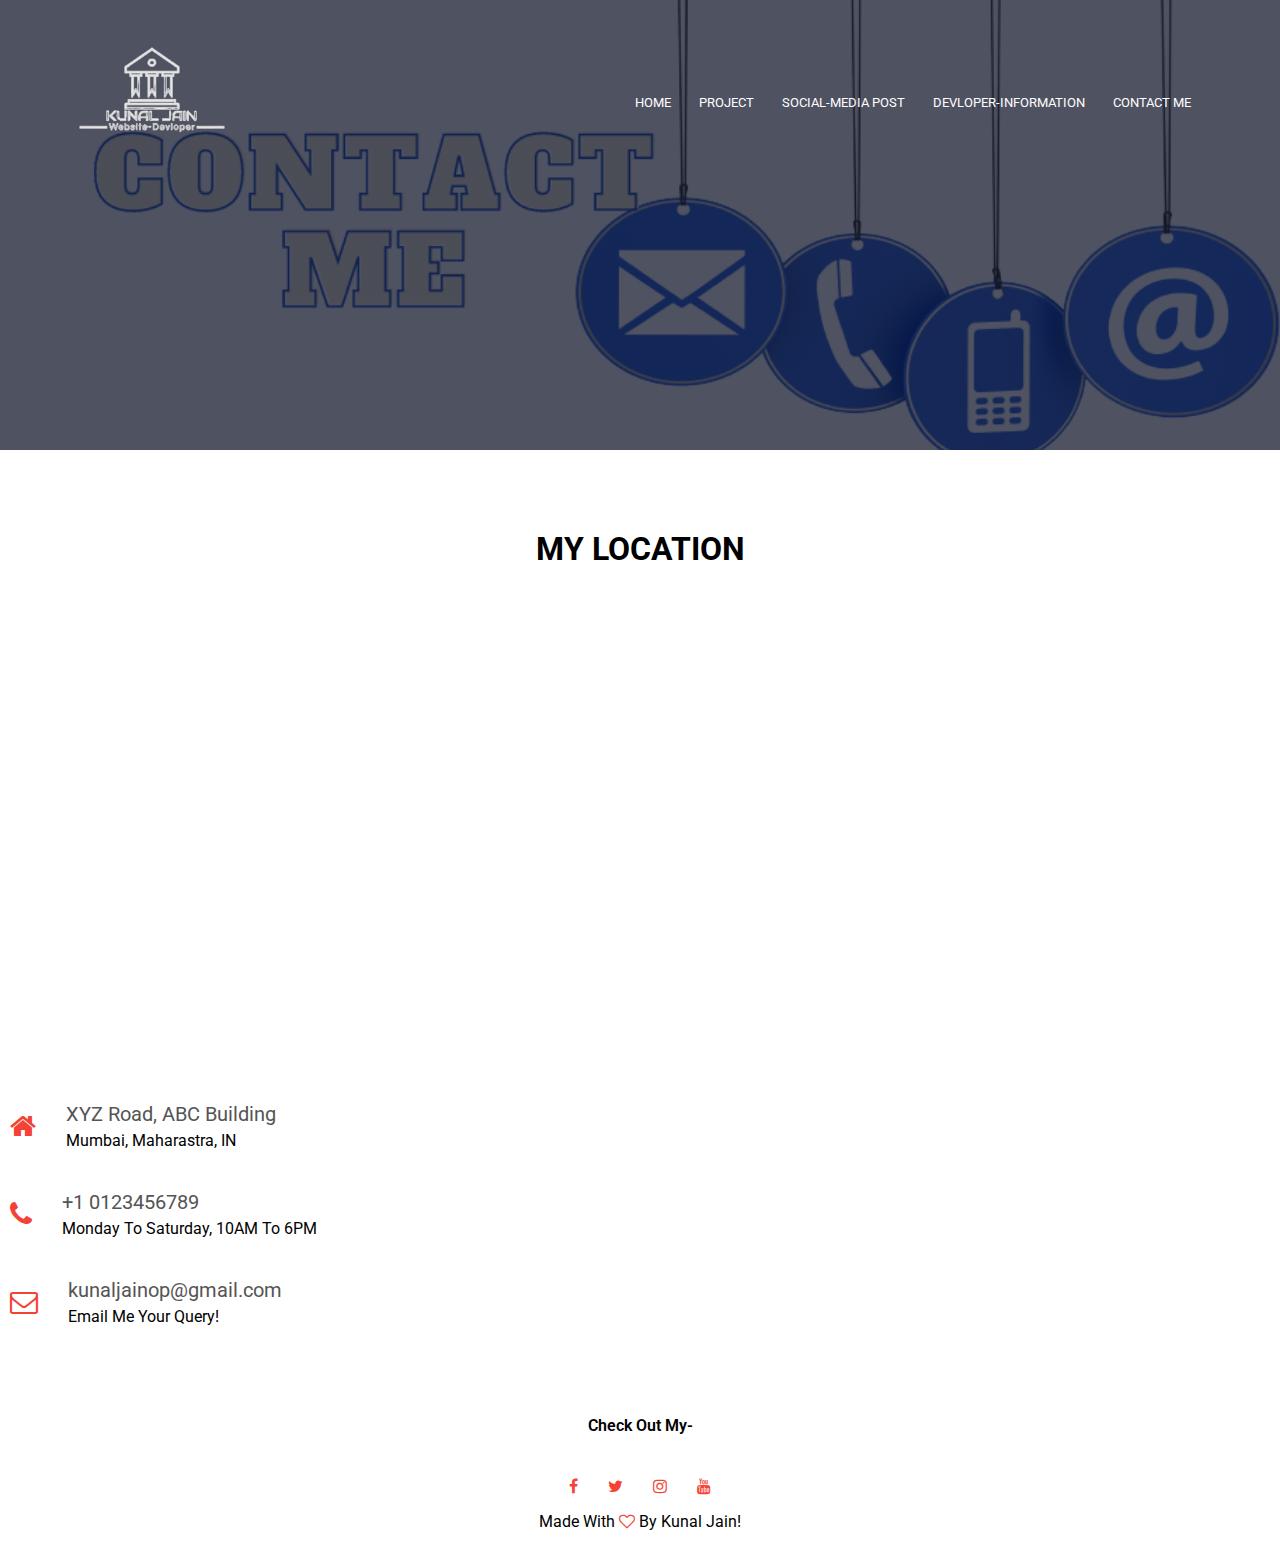
<file: contact me.html>
<!DOCTYPE html>
<html>
<head>
    <meta name="viewport" content="with=device-width, initial-scale=1.0"> 
    <title>Hidden Gems Of Modern India!</title>
    <link rel="stylesheet" href="style.css">
    <link rel="preconnect" href="https://fonts.googleapis.com">
<link rel="preconnect" href="https://fonts.gstatic.com" crossorigin>
<link href="https://fonts.googleapis.com/css2?family=Roboto:wght@300;400;500;900&display=swap" rel="stylesheet">
<link rel="stylesheet" href="https://cdnjs.cloudflare.com/ajax/libs/font-awesome/4.7.0/css/font-awesome.min.css">
</head>
<body>
    <section class="sub-header4">
        <nav>
        <a href="index.html"><img src="images/Icon.png"></a>
        <div class="nav-links" id="navLinks">
            <i class="fa fa-times" onclick="hideMenu()"></i>
            <ul>
                <li><a href="index.html">HOME</a></li>
                <li><a href="project.html">PROJECT</a></li>
                <li><a href="social%20media%20post.html">SOCIAL-MEDIA POST</a></li>
                <li><a href="dev-info.html">DEVLOPER-INFORMATION</a></li>
                <li><a href="contact%20me.html">CONTACT ME</a></li>
            </ul>
        </div>
            <i class="fa fa-bars" onclick="showMenu()"></i>
        </nav>
    </section>
    
  <!----------Contact Me!---------->
    <section class="location">
        <h1>MY LOCATION</h1>
        <iframe src="https://www.google.com/maps/embed?pb=!1m18!1m12!1m3!1d241317.11610049548!2d72.74109790123454!3d19.082197838029206!2m3!1f0!2f0!3f0!3m2!1i1024!2i768!4f13.1!3m3!1m2!1s0x3be7c6306644edc1%3A0x5da4ed8f8d648c69!2sMumbai%2C%20Maharashtra!5e0!3m2!1sen!2sin!4v1658458344052!5m2!1sen!2sin" width="600" height="450" style="border:0;" allowfullscreen="" loading="lazy" referrerpolicy="no-referrer-when-downgrade"></iframe>
    </section>
    
    <section class="contact-me">
        
        <div class="row">
            <div class="contact-col">
                <div>
                <i class="fa fa-home"></i>
                <span>
                <h5>XYZ Road, ABC Building</h5>
                <p>Mumbai, Maharastra, IN</p>
                </span>
                </div>
                <div>
                <i class="fa fa-phone"></i>
                <span>
                <h5>+1 0123456789</h5>
                <p>Monday To Saturday, 10AM To 6PM</p>
                </span>
                </div>
                <div>
                <i class="fa fa-envelope-o"></i>
                <span>
                <h5>kunaljainop@gmail.com</h5>
                <p>Email Me Your Query!</p>
                </span>
                </div>
            </div>
        </div>
    </section>

<!---------- Footer ---------->
    <section class="footer">
    <h4>Check Out My-</h4>
    <div class="icons">
        
        <i class="fa fa-facebook"></i>
        <i class="fa fa-twitter"></i>
        <i class="fa fa-instagram"></i>
        <i class="fa fa-youtube"></i>
        
        </div>
        <p>Made With <i class="fa fa-heart-o"></i> By Kunal Jain!</p>
    </section>

<!----- JavaScript For Toggle Menu ----->
<script>

    var navLinks = document.getElementById("navLinks");
    
    function showMenu(){
        navLinks.style.right = "0";
    }
    function hideMenu(){
        navLinks.style.right = "-200px";
    }
    
</script>
</body>
</html>
</file>
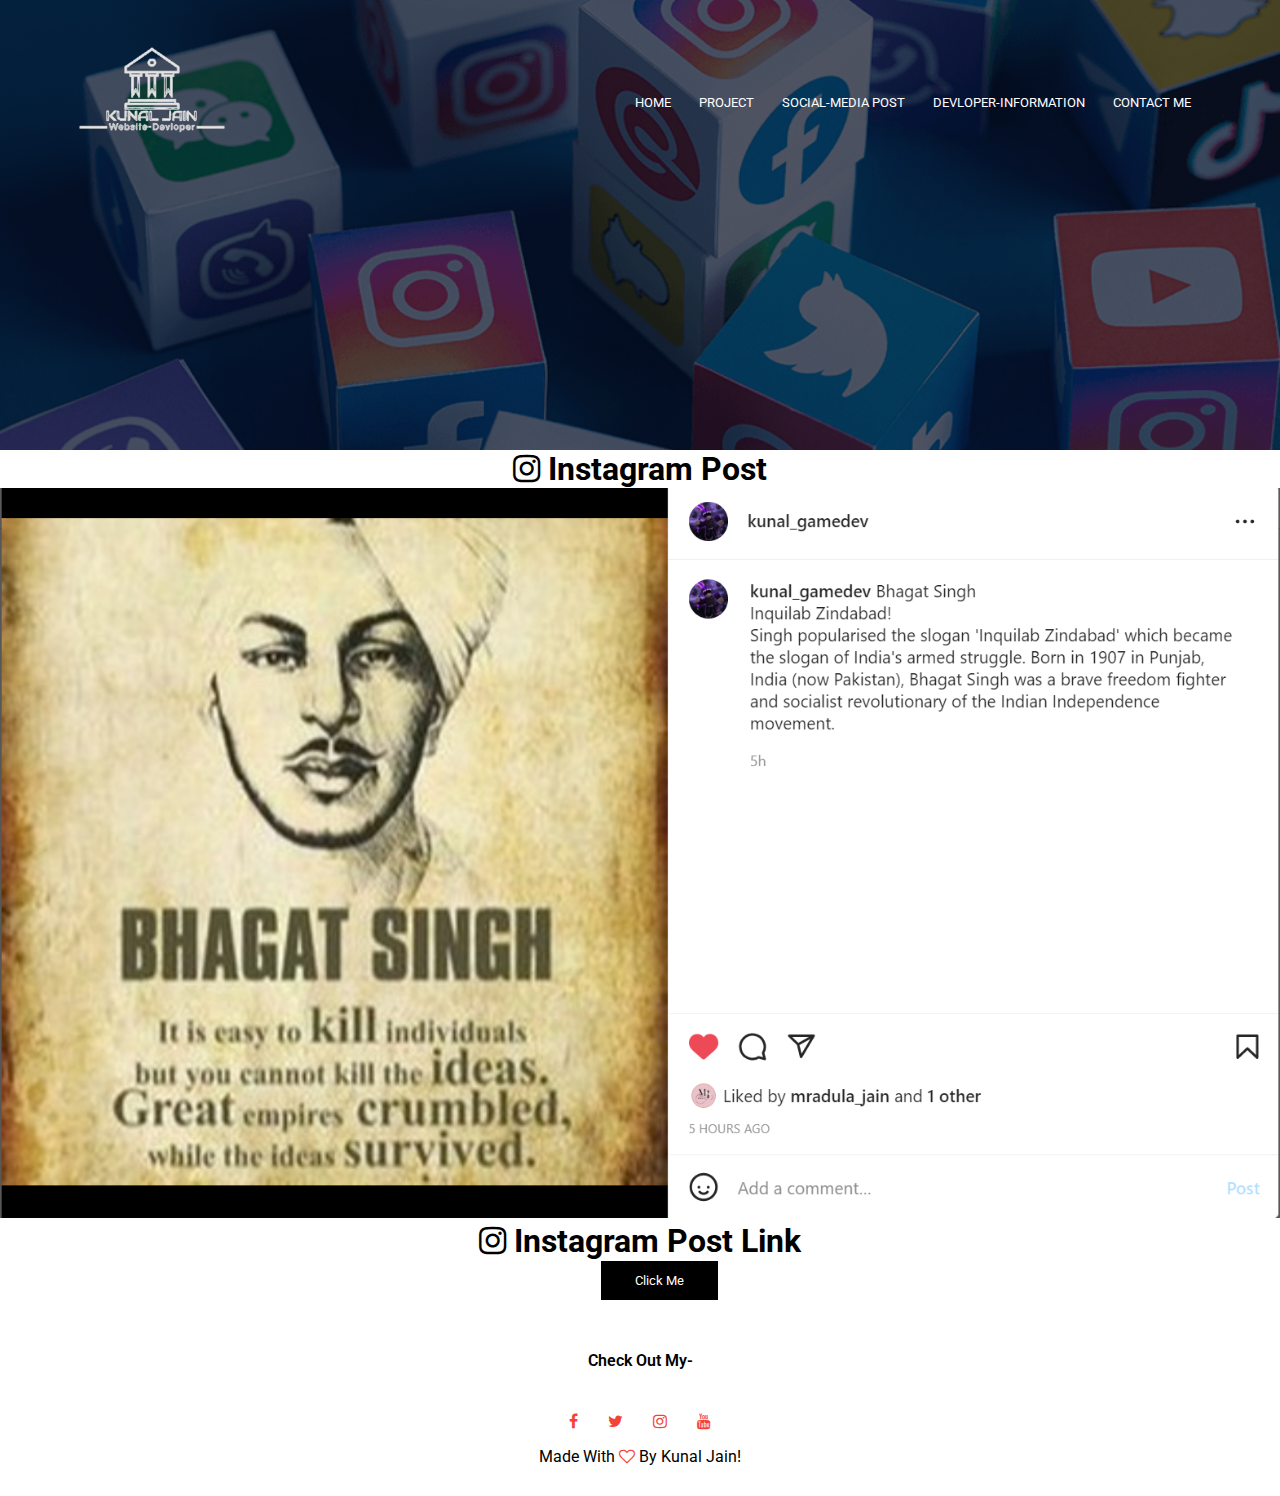
<file: social media post.html>
<!DOCTYPE html>
<html>
<head>
    <meta name="viewport" content="with=device-width, initial-scale=1.0"> 
    <title>Hidden Gems Of Modern India!</title>
    <link rel="stylesheet" href="style.css">
    <link rel="preconnect" href="https://fonts.googleapis.com">
<link rel="preconnect" href="https://fonts.gstatic.com" crossorigin>
<link href="https://fonts.googleapis.com/css2?family=Roboto:wght@300;400;500;900&display=swap" rel="stylesheet">
<link rel="stylesheet" href="https://cdnjs.cloudflare.com/ajax/libs/font-awesome/4.7.0/css/font-awesome.min.css">
</head>
<body>
    <section class="sub-header5">
        <nav>
        <a href="index.html"><img src="images/Icon.png"></a>
        <div class="nav-links" id="navLinks">
            <i class="fa fa-times" onclick="hideMenu()"></i>
            <ul>
                <li><a href="index.html">HOME</a></li>
                <li><a href="project.html">PROJECT</a></li>
                <li><a href="social%20media%20post.html">SOCIAL-MEDIA POST</a></li>
                <li><a href="dev-info.html">DEVLOPER-INFORMATION</a></li>
                <li><a href="contact%20me.html">CONTACT ME</a></li>
            </ul>
        </div>
            <i class="fa fa-bars" onclick="showMenu()"></i>
        </nav>
    </section>
    
<!--- Social Media Post --->
    <section>
        <div class="title">
            <h1><i class="fa fa-instagram"></i> Instagram Post</h1>
            <img src="images/Bhagat%20Singh%20Social%20Media%20Post.png">
            <h1><i class="fa fa-instagram"></i> Instagram Post Link</h1>
            <a href="https://www.instagram.com/p/CgbbuqprZcG/" class="hero-btn">Click Me</a>
        </div>
    </section>
    <!----- Footer ----->
    <section class="footer">
    <h4>Check Out My-</h4>
    <div class="icons">
        
        <i class="fa fa-facebook"></i>
        <i class="fa fa-twitter"></i>
        <i class="fa fa-instagram"></i>
        <i class="fa fa-youtube"></i>
        
        </div>
        <p>Made With <i class="fa fa-heart-o"></i> By Kunal Jain!</p>
    </section>

<!----- JavaScript For Toggle Menu ----->
<script>

    var navLinks = document.getElementById("navLinks");
    
    function showMenu(){
        navLinks.style.right = "0";
    }
    function hideMenu(){
        navLinks.style.right = "-200px";
    }
    
</script>
</body>
</html>
</file>
<file: style.css>
*{
    margin: 0;
    padding: 0;
    font-family: 'Roboto', sans-serif;
}
.header{
    min-height: 100vh;
    width: 100%;
    background-image: linear-gradient(rgba(4,9,30,0.7),rgba(4,9,30,0.7)),url(images/Banner.png);
    background-position: center;
    background-size: cover;
    position: relative:
}
nav{
    display: flex;
    padding: 2% 6%;
    justify-content: space-between;
    align-items: center;
}
nav img{
    width: 150px;
}
.nav-links{
    flex: 1;
    text-align: right;
}
.nav-links ul li{
    list-style: none;
    display: inline-block;
    padding: 8px 12px;
    position: relative;
}
.nav-links ul li a{
    color: #fff;
    text-decoration: none;
    font-size: 13px;
}
.nav-links ul li::after{
    content: '';
    width:  0%;
    height: 2px;
    background: #f44336;
    display: block;
    margin: auto;
    transition: 0.5s;
}
.nav-links ul li:hover::after{
    width: 100%;
}

nav .fa{
    display: none;
}

@media(max-width: 700px){
    .nav-links ul li{
        display: block;
    }
    .nav-links{
        position: fixed:
        background: #f44336;
        height: 100vh;
        width: 200px;
        top: 0;
        right: -200px;
        text-align: left;
        z-index: 2;
        transition: 1s;
    }
    nav .fa{
        display: block;
        color: #fff;
        margin: 10px;
        font-size: 22px;
        cursor: pointer;
    }
    .nav-links ul{
        padding: 30px;
    }
}
/*----- Footer -----*/

.footer{
    width: 100%;
    text-align: center;
    padding: 30px 0;
}

.footer h4{
    margin-bottom: 25px;
    margin-top: 20px;
    font-weight: 600;
}
.icons .fa{
    color: #f44336;
    margin: 0 13px;
    cursor: pointer;
    padding: 18px 0;
}
.fa-heart-o{
    color: #f44336;
}

/*----- Project Page -----*/

.sub-header{
    height: 50vh;
    width: 100%; 
    background-image: linear-gradient(rgba(4,9,30,0.7),rgba(4,9,30,0.7)),url("images/Project Banner.png");
    background-position: center;
    background-size: cover;
    text-align: center;
    color: #fff;
}
.sub-header h1{
    margin-top: 100px;
}
.project{
    width: 80%;
    margin: auto;
    padding-top: 80px;
    padding-bottom: 50px;
}
.project-acknowledgement-col{
    flex-basis: 48%;
    padding: 30px 2px;
}
.project-acknowledgement-img{
    width: 100%;
}
.project-acknowledgement-col h1{
    padding-top: 0;
}
.project-acknowledgement-col p{
    padding: 15px 0 25px;
}
.project-introduction-col{
    flex-basis: 48%;
    padding: 30px 2px;
}
.project-introduction-img{
    width: 100%;
}
.project-introduction-col h1{
    padding-top: 0;
}
.project-introduction-col p{
    padding: 15px 0 25px;
}
.project-social-col{
    flex-basis: 48%;
    padding: 30px 2px;
}
.project-social-img{
    width: 100%;
}
.project-social-col h1{
    padding-top: 0;
}
.project-social-col p{
    padding: 15px 0 25px;
}
.project-cultural-col{
    flex-basis: 48%;
    padding: 30px 2px;
}
.project-social-img{
    width: 100%;
}
.project-cultural-col h1{
    padding-top: 0;
}
.project-cultural-col h3{
    padding-top: 0;
}
.project-cultural-col p{
    padding: 15px 0 25px;
}
.project-political-col{
    flex-basis: 48%;
    padding: 30px 2px;
}
.project-political-col h1{
    padding-top: 0;
}
.project-political-col h3{
    padding-top: 0;
}
.project-political-col p{
    padding: 15px 0 25px;
}

/*--------- Dev-Info Page ----------*/
.sub-header3{
    height: 50vh;
    width: 100%; 
    background-image: linear-gradient(rgba(4,9,30,0.7),rgba(4,9,30,0.7)),url("images/Dev Info Banner.png");
    background-position: center;
    background-size: cover;
    text-align: center;
    color: #fff;
}
.dev info h1{
    text-align: center;
    padding-top: 0;
}
.dev info p{
    padding: 15px 0 25px;
}
/*---------- Contact Me Page ----------*/

.sub-header4{
    height: 50vh;
    width: 100%; 
    background-image: linear-gradient(rgba(4,9,30,0.7),rgba(4,9,30,0.7)),url("images/Contact me img.png");
    background-position: center;
    background-size: cover;
    text-align: center;
    color: #fff;
}
.location{
    width: 80%;
    margin: auto;
    padding: 80px 0;
}
.location h1{
    text-align: center;
}
.location iframe{
    width: 100%;
}
.contact-me{
    width: 80%;
    margin: auto:
}
.contact-col{
    flex-basis: 48%;
    margin-bottom: 30px;
}
.contact-col div{
    display: flex;
    align-items: center;
    margin-bottom: 40px;
}
.contact-col div .fa{
    font-size: 28px;
    color: #f44336;
    margin: 10px;
    margin-right: 30px;
}
.contact-col div p{
    padding: 0;
}
.contact-col div h5{
    font-size: 20px;
    margin-bottom: 5px;
    color: #555;
    font-weight: 400;
}
/*---------- Social Media Post Page ----------*/
.sub-header5{
    height: 50vh;
    width: 100%;
    background-image: linear-gradient(rgba(4,9,30,0.7),rgba(4,9,30,0.7)),url("images/social-media.png");
    background-position: center;
    background-size: cover;
    text-align: center;
    color: #fff;
}
.title h1{
    text-align: center;
}
.title img{
    width: 100%;
}
.hero-btn{
    margin-left: 50px;
    left: 550px;
}
.hero-btn{
    display: inline-block;
    text-decoration: none;
    color: #fff;
    border: 1px solid #fff;
    padding: 12px 34px;
    font-size: 13px;
    background: black;
    position: relative;
    cursor: pointer;
}
.hero-btn:hover{
    border: 1px solid #f44336;
    background: #f44336;
    transition: 1s;
}
</file>
